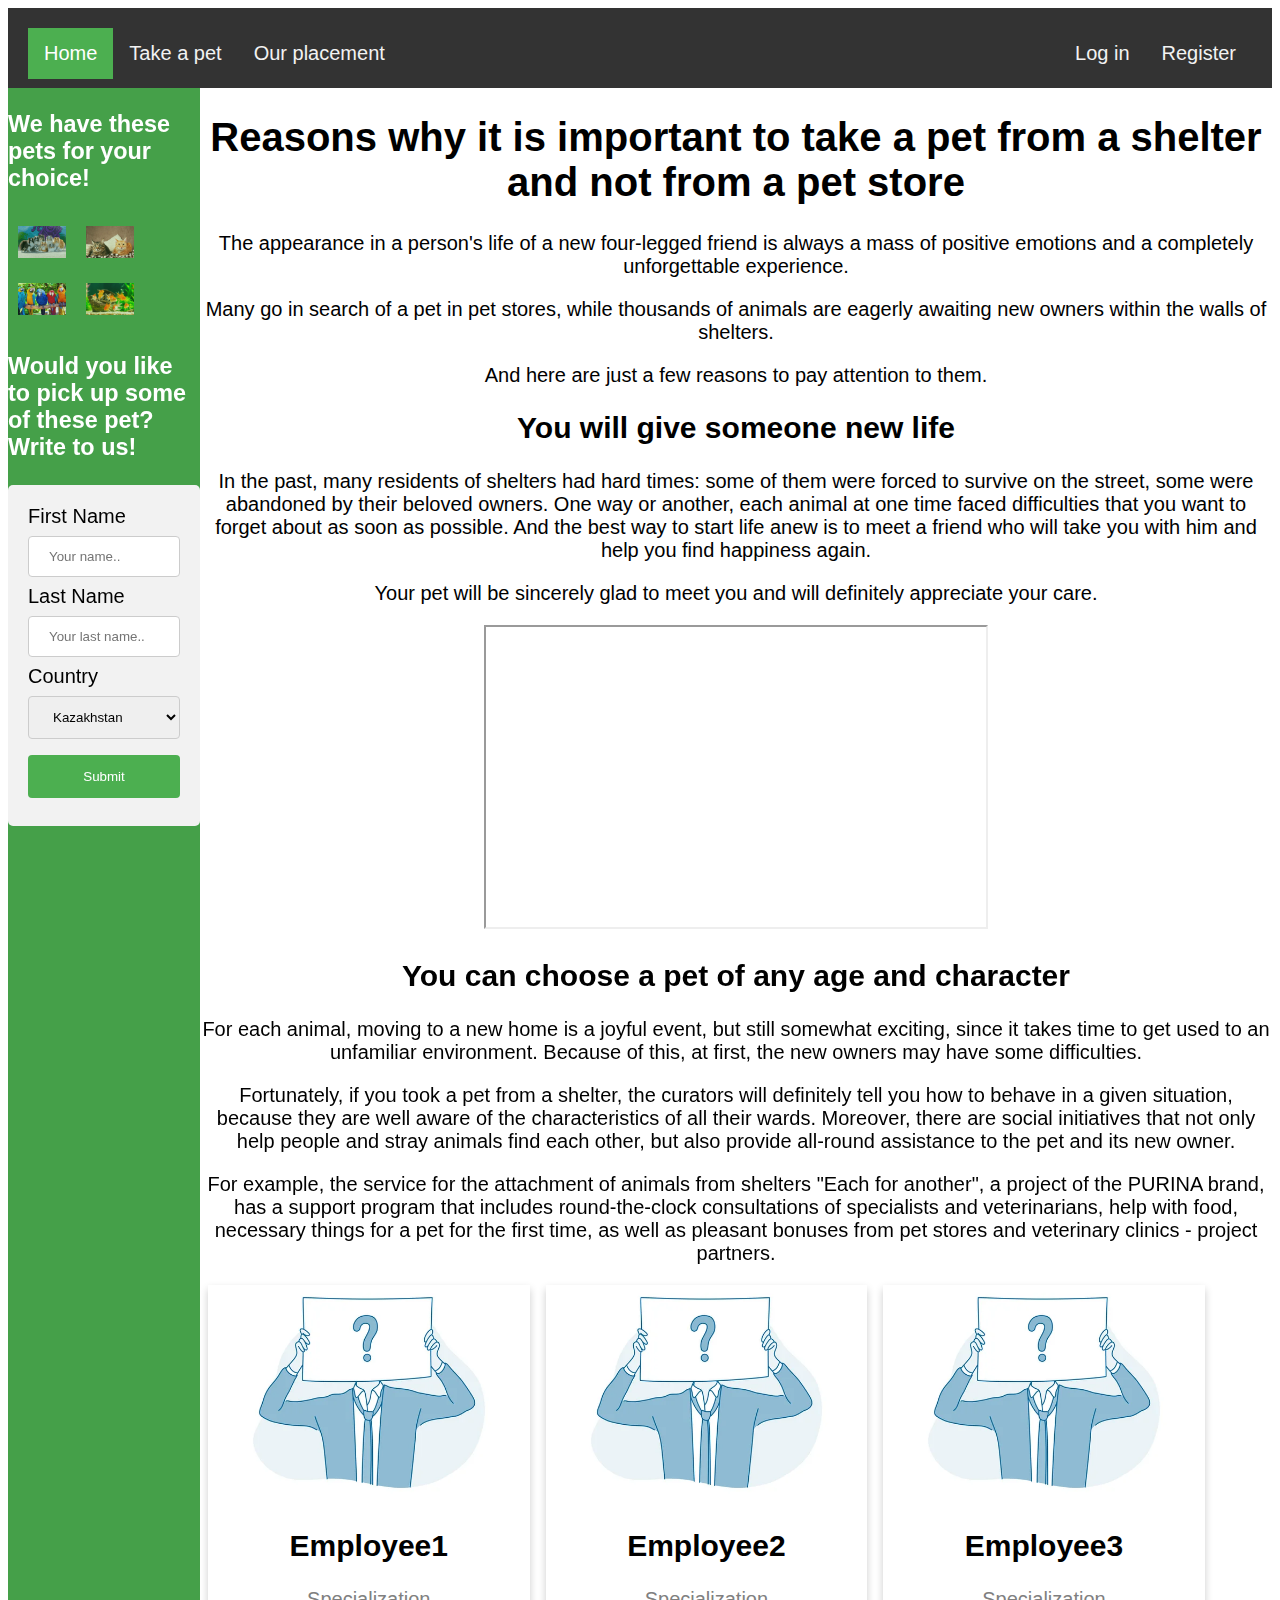
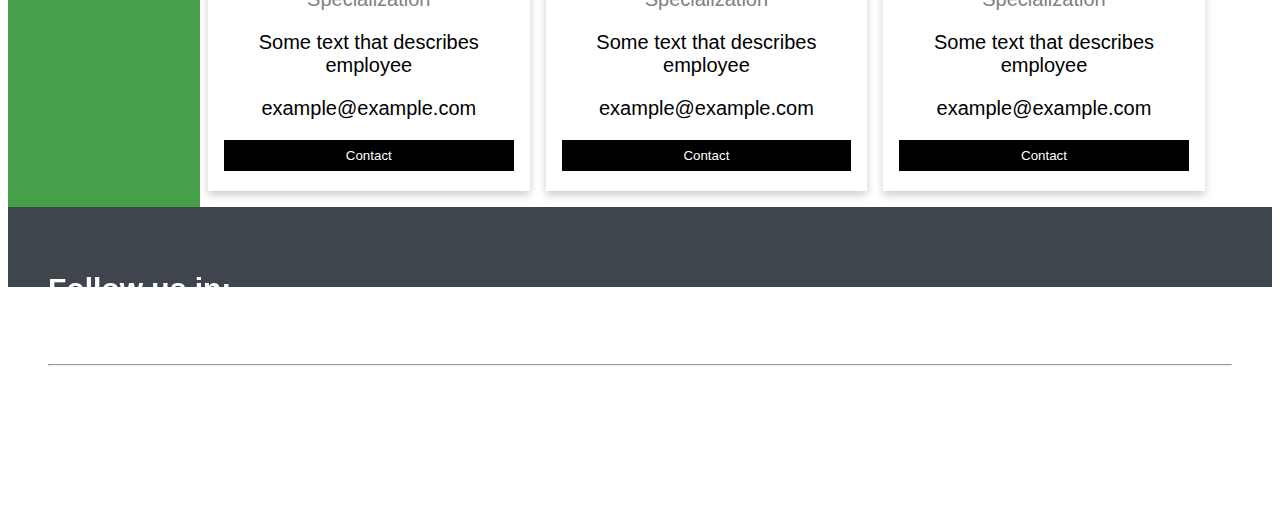
<file: index.html>
<!DOCTYPE html>
<html lang="en">
<head>
    <meta charset="UTF-8">
    <meta http-equiv="X-UA-Compatible" content="IE=edge">
    <meta name="viewport" content="width=device-width, initial-scale=1.0">
    <link rel="shortcut icon" href="iconka.png" type="image/png">
    <link rel="stylesheet" href="https://cdnjs.cloudflare.com/ajax/libs/font-awesome/4.7.0/css/font-awesome.min.css">
    <link rel="stylesheet" href="style.css">
    <title>Final Project</title>

</head>
<body>
    <header>
        <div class="topnav">
            <a class= "active" href="index.html">Home</a>
            <a href="#">Take a pet</a>
            <a href="#">Our placement</a>
            <div class="topnav-right">
                <a href="Log_Form.html">Log in</a>
                <a href="Reg_Form.html">Register</a>
              </div>
          </div>
    </header>
    <article>
        <h1>Reasons why it is important to take a pet from a shelter and not from a pet store</h1>
        <p>The appearance in a person's life of a new four-legged friend is always a mass of positive emotions and a completely unforgettable experience. </p>
        <p> Many go in search of a pet in pet stores, while thousands of animals are eagerly awaiting new owners within the walls of shelters. </p>
        <p> And here are just a few reasons to pay attention to them.</p>
        <h2>You will give someone new life</h2>
        <p>In the past, many residents of shelters had hard times: some of them were forced to survive on the street, some were abandoned by their beloved owners. One way or another, each animal at one time faced difficulties that you want to forget about as soon as possible. And the best way to start life anew is to meet a friend who will take you with him and help you find happiness again. </p>
        <p>Your pet will be sincerely glad to meet you and will definitely appreciate your care.</p>
        <iframe width="500" height="300" src="https://www.youtube.com/watch?v=xy0VHPNFqvU"></iframe>
        <h2>You can choose a pet of any age and character</h2>
        <p>For each animal, moving to a new home is a joyful event, but still somewhat exciting, since it takes time to get used to an unfamiliar environment. Because of this, at first, the new owners may have some difficulties.</p>
        <p> Fortunately, if you took a pet from a shelter, the curators will definitely tell you how to behave in a given situation, because they are well aware of the characteristics of all their wards. Moreover, there are social initiatives that not only help people and stray animals find each other, but also provide all-round assistance to the pet and its new owner.</p>
        <p> For example, the service for the attachment of animals from shelters "Each for another", a project of the PURINA brand, has a support program that includes round-the-clock consultations of specialists and veterinarians, help with food, necessary things for a pet for the first time, as well as pleasant bonuses from pet stores and veterinary clinics - project partners.</p>
        <div class="row">
            <div class="columnn">
              <div class="card">
                <img src="Employer.jpg" alt="employee1" style="width:100%">
                <div class="containerr">
                  <h2>Employee1</h2>
                  <p class="title">Specialization</p>
                  <p>Some text that describes employee</p>
                  <p>example@example.com</p>
                  <p><button class="button">Contact</button></p>
                </div>
              </div>
            </div>
          
            <div class="columnn">
              <div class="card">
                <img src="Employer.jpg" alt="employee2" style="width:100%">
                <div class="containerr">
                  <h2>Employee2</h2>
                  <p class="title">Specialization</p>
                  <p>Some text that describes employee</p>
                  <p>example@example.com</p>
                  <p><button class="button">Contact</button></p>
                </div>
              </div>
            </div>
            <div class="columnn">
              <div class="card">
                <img src="Employer.jpg" alt="employee3" style="width:100%">
                <div class="containerr">
                  <h2>Employee3</h2>
                  <p class="title">Specialization</p>
                  <p>Some text that describes employee</p>
                  <p>example@example.com</p>
                  <p><button class="button">Contact</button></p>
                </div>
              </div>
            </div>
          </div>
    </article>
    <aside>  
        <div class="left">
        <h3>We have these pets for your choice!</h3>
        </div>
        <div class="row">
            <div class="column">
              <img src="sobaki_600x400.jpg" alt="Dogs" style="width:100%" onclick="myFunction(this);">
            </div>
            <div class="column">
              <img src="koshki_600x400.jpg" alt="Cats" style="width:100%" onclick="myFunction(this);">
            </div>
            <div class="column">
              <img src="ptichki_600x400.jpg" alt="Birds" style="width:100%" onclick="myFunction(this);">
            </div>
            <div class="column">
                <img src="rybki_600x400.jpg" alt="Fishes" style="width:100%" onclick="myFunction(this);">
            </div>
          </div>
          <div class="container3">
            <span onclick="this.parentElement.style.display='none'" class="closebtn"></span>
            <img id="expandedImg" style="width:100%">
            <div id="imgtext"></div>
          </div>
          <h3>Would you like to pick up some of these pet? Write to us!</h3>
        <div class="div1">
        <form>
        <label for="fname">First Name</label>
        <input type="text" id="fname" name="firstname" placeholder="Your name..">
    
        <label for="lname">Last Name</label>
        <input type="text" id="lname" name="lastname" placeholder="Your last name..">
    
        <label for="country">Country</label>
        <select id="country" name="country">
          <option value="kazakhstan">Kazakhstan</option>
          <option value="russia">Russia</option>
          <option value="ukraine">Ukraine</option>
          <option value="uzbekistan">Uzbekistan</option>
          <option value="tajikistan">Tajikistan</option>
        </select>
      
        <input type="submit" value="Submit">
    </div>
    </aside>
    <footer class="colophon grid">
        <h2>Follow us in:</h2>
        <a class="fa fa-facebook" href=""></a>
        <a class="fa fa-vk" href=""></a>
        <a class="fa fa-twitter" href=""></a>
        <a class="fa fa-instagram" href=""></a>
        <a class="fa fa-odnoklassniki" href=""></a>
        <a class="fa fa-youtube" href=""></a>
        <a class="fa fa-telegram" href=""></a>
        <hr>
        <div>
           HTML/CSS was done by: <a href="#">Kirgizbayev Iskander</a> & <a href="#">Kazenov Kaysar</a>
           <p>JS/JQuery was done by: <a href="#">Shanazarova Nazmina</a> & <a href="#">Kazenov Kaysar</a></p>
           <p>From: <a><i> "IT1-2017" Group</i></a></p>
           <small>©2021-2022 All rights reserved</small>
        </div>
     </footer>
     <script src="script.js"></script>
</body>
</html>
</file>
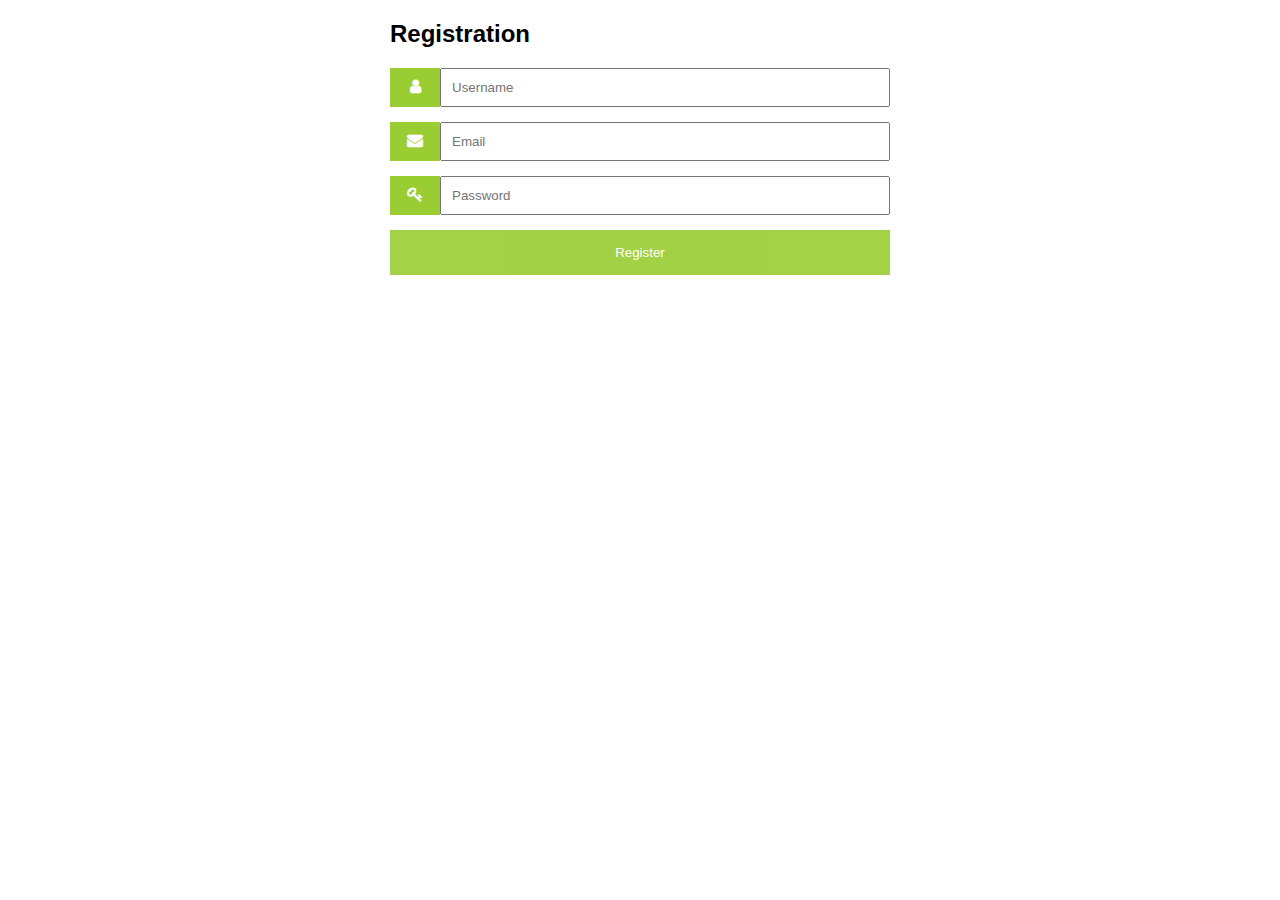
<file: Log_Form.html>
<!DOCTYPE html>
<html lang="en">
<head>
    <meta charset="UTF-8">
    <meta http-equiv="X-UA-Compatible" content="IE=edge">
    <meta name="viewport" content="width=device-width, initial-scale=1.0">
    <link rel="shortcut icon" href="iconka.png" type="image/png">
    <link rel="stylesheet" href="https://cdnjs.cloudflare.com/ajax/libs/font-awesome/4.7.0/css/font-awesome.min.css">
    <link rel="stylesheet" href="Login.css">
    <title>Log in</title>
</head>
<body>
    <form action="/action_page.php" style="max-width:500px;margin:auto">
        <h2>Registration</h2>
        <div class="input-container">
          <i class="fa fa-user icon"></i>
          <input class="input-field" type="text" placeholder="Username" name="usrnm">
        </div>
      
        <div class="input-container">
          <i class="fa fa-envelope icon"></i>
          <input class="input-field" type="text" placeholder="Email" name="email">
        </div>
        
        <div class="input-container">
          <i class="fa fa-key icon"></i>
          <input class="input-field" type="password" placeholder="Password" name="psw">
        </div>
      
        <button type="submit" class="btn">Register</button>
      </form>
    
</body>
</html>
</file>
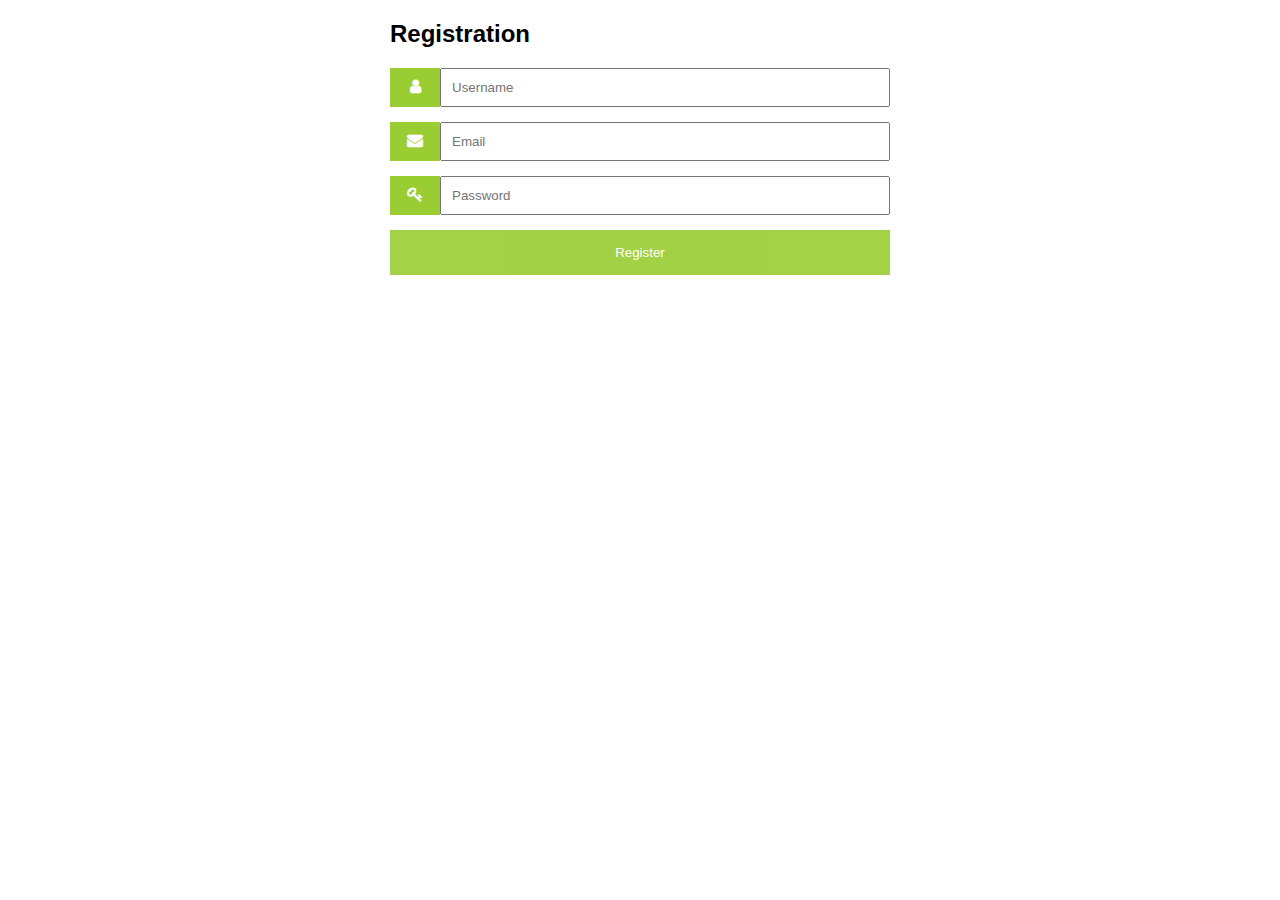
<file: Reg_Form.html>
<!DOCTYPE html>
<html lang="en">
<head>
    <meta charset="UTF-8">
    <meta http-equiv="X-UA-Compatible" content="IE=edge">
    <meta name="viewport" content="width=device-width, initial-scale=1.0">
    <link rel="shortcut icon" href="images/iconka.png" type="image/png">
    <link rel="stylesheet" href="https://cdnjs.cloudflare.com/ajax/libs/font-awesome/4.7.0/css/font-awesome.min.css">
    <link rel="stylesheet" href="Reg.css">
    <title>Log in</title>
</head>
<body>
    <form action="/action_page.php" style="max-width:500px;margin:auto">
        <h2>Registration</h2>
        <div class="input-container">
          <i class="fa fa-user icon"></i>
          <input class="input-field" type="text" placeholder="Username" name="usrnm">
        </div>
      
        <div class="input-container">
          <i class="fa fa-envelope icon"></i>
          <input class="input-field" type="text" placeholder="Email" name="email">
        </div>
        
        <div class="input-container">
          <i class="fa fa-key icon"></i>
          <input class="input-field" type="password" placeholder="Password" name="psw">
        </div>
      
        <button type="submit" class="btn">Register</button>
      </form>
    
</body>
</html>
</file>
<file: style.css>
/*body*/
body {
    display: grid;
    grid-template-areas:
      'header header'
      'menu   content'
      'footer footer';
    grid-template-columns: 12rem 1fr;
    grid-template-rows: 5rem 1fr 3rem;
    font-family: Arial;
    font-size: 20px;
  }
  /*header*/
  header {
    grid-area: header;
    background-color: #333;
    padding: 20px;
    text-align: center;
  }
  .topnav {
    overflow: hidden;
    background-color: #333;
  }
  
  .topnav a {
    float: left;
    display: block;
    color: #f2f2f2;
    text-align: center;
    padding: 14px 16px;
    text-decoration: none;
  }
  
  .topnav a:hover {
    background-color: #ddd;
    color: black;
  }
  
  .topnav a.active {
	background-color: #4CAF50;
	color: white;
  }
  
  .topnav-right {
	float: right;
  }

  /*article*/
  article {
    grid-area: content;
    background-image: green;
    text-align: center;
  }
  .columnn {
    float: left;
    width: 30%;
    margin-bottom: 16px;
    padding: 0 8px;
  }
  
  .card {
    box-shadow: 0 4px 8px 0 rgba(0, 0, 0, 0.2);
  }
  
  .containerr {
    padding: 0 16px;
  }
  
  .containerr::after, .row::after {
    content: "";
    clear: both;
    display: table;
  }
  
  .title {
    color: grey;
  }
  
  .button {
    border: none;
    outline: 0;
    display: inline-block;
    padding: 8px;
    color: white;
    background-color: #000;
    text-align: center;
    cursor: pointer;
    width: 100%;
  }
  
  .button:hover {
    background-color: #555;
  }
  /*aside*/
  aside {
    grid-area: menu;
    background-color: #45a049;
  }
  h3{
    color: white;
  }
  input[type=text], select {
    width: 100%;
    padding: 12px 20px;
    margin: 8px 0;
    display: inline-block;
    border: 1px solid #ccc;
    border-radius: 4px;
    box-sizing: border-box;
  }
  
  input[type=submit] {
    width: 100%;
    background-color: #4CAF50;
    color: white;
    padding: 14px 20px;
    margin: 8px 0;
    border: none;
    border-radius: 4px;
    cursor: pointer;
  }
  
  input[type=submit]:hover {
    background-color: #45a049;
  }
  
  .div1 {
    border-radius: 5px;
    background-color: #f2f2f2;
    padding: 20px;
  }
/*footer*/
  footer {
    grid-area: footer;
    background-color: #333 ;
  }
  
  .column {
    float: left;
    width: 25%;
    padding: 10px;
}
.colophon {
	padding: 2em;
	background: #3E454C;
	color: white;
}

.colophon a {
	color: white;
}

.colophon a:hover,
.colophon a:focus {
	border-bottom: 1px solid white;
}
/* Style the images inside the grid */
.column img {
    opacity: 0.8; 
    cursor: pointer; 
}

.column img:hover {
    opacity: 1;
}

/* Clear floats after the columns */
.row:after {
    content: "";
    display: table;
    clear: both;
}

/* The expanding image container */
.container3 {
    position: relative;
    display: none;
}

/* Expanding image text */
#imgtext {
    position: absolute;
    bottom: 15px;
    left: 15px;
    color: white;
    font-size: 20px;
}

/* Closable button inside the expanded image */
.closebtn {
    position: absolute;
    top: 10px;
    right: 15px;
    color: white;
    font-size: 35px;
    cursor: pointer;
}

.container {
	padding: 0 16px;
}

.container::after,
.row::after {
	content: "";
	clear: both;
	display: table;
}
.registerbtn {
	background-color: #f53e19;
	color: white;
	padding: 16px 20px;
	margin: 8px 0;
	border: none;
	cursor: pointer;
	width: 100%;
	opacity: 0.9;
}

.registerbtn:hover {
	opacity: 1;
}

a {
	color: dodgerblue;
}

.signin {
	background-color: #f1f1f1;
	text-align: center;
}
  
  @media (max-width: 600px) {
    body {
      grid-template-areas:
        'header'
        'menu'
        'content'
        'footer';
      grid-template-columns: 1fr;
      grid-template-rows: 5rem auto 1fr 3rem;
    }
    .colophon {
			grid-column: span 8;
		}
    .columnn {
      width: 100%;
      display: block;
    }
  }
</file>
<file: Login.css>
body {font-family: Arial, Helvetica, sans-serif;}
* {box-sizing: border-box;}

.input-container {
    display: -ms-flexbox; /* IE10 */
    display: flex;
    width: 100%;
    margin-bottom: 15px;
}

.icon {
    padding: 10px;
    background-color: yellowgreen;
    color: white;
    min-width: 50px;
    text-align: center;
}

.input-field {
    width: 100%;
    padding: 10px;
    outline: none;
}

.input-field:focus {
    border: 2px solid yellowgreen;
}

/* Set a style for the submit button */
.btn {
    background-color: yellowgreen;
    color: white;
    padding: 15px 20px;
    border: none;
    cursor: pointer;
    width: 100%;
    opacity: 0.9;
}

.btn:hover {
    opacity: 1;
}
</file>
<file: Reg.css>
body {font-family: Arial, Helvetica, sans-serif;}
* {box-sizing: border-box;}

.input-container {
    display: -ms-flexbox; /* IE10 */
    display: flex;
    width: 100%;
    margin-bottom: 15px;
}

.icon {
    padding: 10px;
    background-color: yellowgreen;
    color: white;
    min-width: 50px;
    text-align: center;
}

.input-field {
    width: 100%;
    padding: 10px;
    outline: none;
}

.input-field:focus {
    border: 2px solid yellowgreen;
}

/* Set a style for the submit button */
.btn {
    background-color: yellowgreen;
    color: white;
    padding: 15px 20px;
    border: none;
    cursor: pointer;
    width: 100%;
    opacity: 0.9;
}

.btn:hover {
    opacity: 1;
}
</file>
